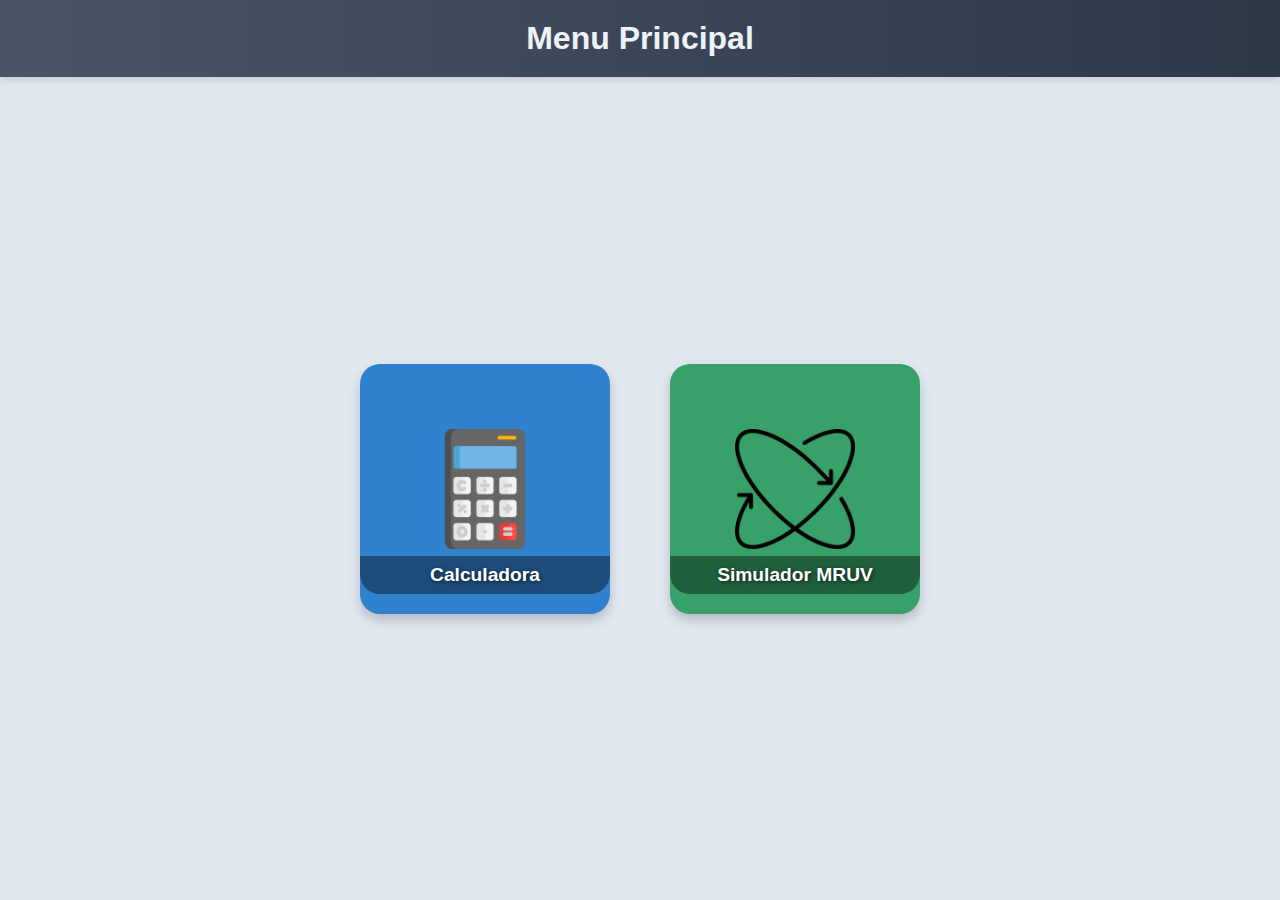
<file: index.html>
<!DOCTYPE html>
<html lang="pt-BR">
<head>
<meta charset="UTF-8" />
<meta name="viewport" content="width=device-width, initial-scale=1" />
<link rel="stylesheet" href="assets/style.css">
<title>Menu Principal</title>
</head>
<body>
  <header>Menu Principal</header>
  <main>
    <!-- atualizar referencia da calculadora no merge -->
    <button class="menu-button calculadora" onclick="location.href = 'calculadora/calculadora.html'" >
      <span>Calculadora</span>
    </button>
    <!-- atualizar referencia do simulador no merge -->
    <button class="menu-button simulador" onclick="location.href='web-app/index.html'"> 
      <span>Simulador MRUV</span>
    </button>
  </main>
</body>
</html>
</file>
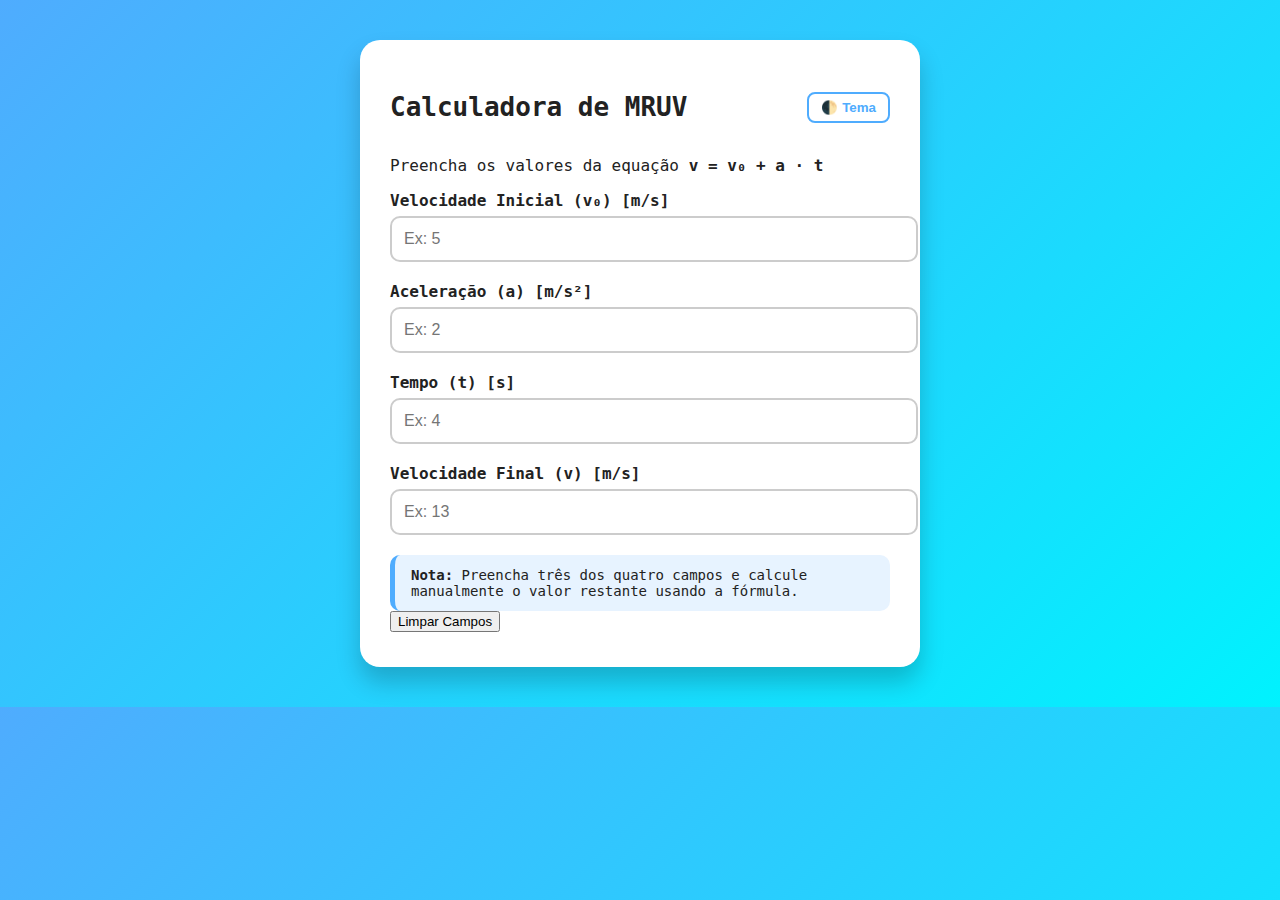
<file: calculadora/calculadora.html>
<!DOCTYPE html>
<html lang="en">

<head>
  <meta charset="UTF-8">
  <meta name="viewport" content="width=device-width, initial-scale=1.0">
  <link rel="stylesheet" href="assets/calculadora.css">
  <title>Calculadora MRUV</title>
</head>

<body class="light">
  <div id="main-container" class="container">
    <div id="header">
      <h1 id="titulo">Calculadora de MRUV</h1>
      <button id="mudar-tema" onclick="document.body.classList.toggle('dark')">🌓 Tema</button>
    </div>

    <p id="descricao">Preencha os valores da equação <strong>v = v₀ + a · t</strong></p>

    <form id="form-mruv">
      <div id="campo-v0" class="campo">
        <label for="v0">Velocidade Inicial (v₀) [m/s]</label>
        <input type="number" id="v0" placeholder="Ex: 5">
      </div>

      <div id="campo-a" class="campo">
        <label for="a">Aceleração (a) [m/s²]</label>
        <input type="number" id="a" placeholder="Ex: 2">
      </div>

      <div id="campo-t" class="campo">
        <label for="t">Tempo (t) [s]</label>
        <input type="number" id="t" placeholder="Ex: 4">
      </div>

      <div id="campo-v" class="campo">
        <label for="v">Velocidade Final (v) [m/s]</label>
        <input type="number" id="v" placeholder="Ex: 13">
      </div>

      <div id="nota" class="note">
        <strong>Nota:</strong> Preencha três dos quatro campos e calcule manualmente o valor restante usando a fórmula.
      </div>

      <button type="reset" id="limpar">Limpar Campos</button>
    </form>
  </div>
</body>

</html>

<!-- 1. class: "light" do body -> Body Geral

2. id: "main" container" com class "container" da primeira div -> Div Geral

3. id: "header" da segunda Div -> Div do Header

4. id: "titulo" do primeiro h1 -> Título do Header

5. id: "mudar-tema" do primeiro Button -> Botão de Mudar Tema

6. id: "descricao" do primeiro parágrafo -> Primeira Frase Embaixo do Header

7. id: "form-mruv" do primeiro Form -> O Form que vai os Inputs

8. id: "campo-v0" e class "campo" da terceira div -> Começam os Campos para Digitação e Entrada de Dados, esse da velocidade0
 
9. id: "v0" do primeiro input -> Primeiro Input

10. id: "campo-a" e class "campo" da quarta div -> Mais um Campo, esse da Aceleração

11. id: "a" do segundo input -> Segundo Input

12. id: "campo-t" e class "campo" da quinta div -> Mais um Campo, esse do Tempo

13. id: "t" do terceiro input -> Terceiro Input

14. id: "campo-v" e class "campo" da sexta div -> Mais um Campo, esse da Velocidade Final

15. id: "v" do quarto input -> Quarto Input

16. id: "nota" e class "note" da sétima div -> Uma frase só pra ter uma noção de que está sem cálculos

17. id: "limpar" do segundo button -> O Button de Limpar os Campos dos Dados -->
</file>
<file: assets/style.css>
body {
  margin: 0;
  font-family: 'Segoe UI', Tahoma, Geneva, Verdana, sans-serif;
  background-color: #e2e8f0;
  display: flex;
  flex-direction: column;
  height: 100vh;
}
header {
  background: linear-gradient(90deg, #4a5568, #2d3748);
  color: #edf2f7;
  padding: 20px 0;
  font-size: 2rem;
  font-weight: 700;
  text-align: center;
  box-shadow: 0 4px 6px rgba(0,0,0,0.1);
}
main {
  flex: 1;
  display: flex;
  justify-content: center;
  align-items: center;
  gap: 60px;
}
.menu-button {
  position: relative;
  width: 250px;
  height: 250px;
  border: none;
  border-radius: 20px;
  color: white;
  font-size: 1.5rem;
  font-weight: 600;
  cursor: pointer;
  overflow: hidden;
  box-shadow: 0 6px 12px rgba(0,0,0,0.2);
  transition: transform 0.3s ease, box-shadow 0.3s ease;
  display: flex;
  justify-content: center;
  align-items: center;
  text-shadow: 1px 1px 4px rgba(0,0,0,0.7);
}
.menu-button:hover {
  transform: scale(1.05);
  box-shadow: 0 10px 20px rgba(0,0,0,0.35);
}
.calculadora {
  background: url('images/calculator.png') no-repeat center;
  background-size: 120px 120px;
  background-color: #3182ce;
}
.simulador {
  background: url('images/movement.png') no-repeat center;
  background-size: 120px 120px;
  background-color: #38a169;
}
.menu-button span {
  position: absolute;
  bottom: 20px;
  width: 100%;
  text-align: center;
  font-size: 1.2rem;
  background: rgba(0,0,0,0.4);
  padding: 8px 0;
  border-radius: 0 0 20px 20px;
}
</file>
<file: calculadora/assets/calculadora.css>
body {
  font-family: 'Space Mono', monospace;
  margin: 0;
  padding: 0;
  transition: background 0.5s, color 0.5s;
}
body.light {
  background: linear-gradient(135deg, #4facfe 0%, #00f2fe 100%);
  color: #222;
}
body.dark {
  background: #121212;
  color: #eee;
}
.container {
  background: white;
  color: #222;
  padding: 35px 30px;
  border-radius: 20px;
  box-shadow: 0 15px 25px rgba(0, 0, 0, 0.2);
  width: 90%;
  max-width: 500px;
  margin: 40px auto;
  transition: background 0.5s, color 0.5s;
}
body.dark .container {
  background: #1e1e1e;
  color: #eee;
}
#header {
  display: flex;
  justify-content: space-between;
  align-items: center;
}
#titulo {
  font-size: 26px;
}
#mudar-tema {
  background: transparent;
  border: 2px solid #4facfe;
  color: #4facfe;
  padding: 6px 12px;
  border-radius: 8px;
  font-weight: bold;
  cursor: pointer;
  transition: 0.3s;
}
#toggle-theme:hover {
  background: #4facfe;
  color: white;
}
.campo {
  margin-bottom: 20px;
}
label {
  display: block;
  margin-bottom: 6px;
  font-weight: bold;
}
input[type="number"] {
  width: 100%;
  padding: 12px;
  font-size: 16px;
  border: 2px solid #ccc;
  border-radius: 10px;
  transition: 0.3s;
}
input[type="number"]:focus {
  border-color: #4facfe;
  background-color: #f0faff;
  box-shadow: 0 0 5px rgba(79, 172, 254, 0.5);
}
body.dark input[type="number"] {
  background: #2c2c2c;
  color: white;
  border-color: #555;
}
.note {
  background-color: #e7f3ff;
  border-left: 5px solid #4facfe;
  padding: 12px 16px;
  border-radius: 10px;
  font-size: 14px;
}
body.dark .note {
  background: #292929;
  border-left-color: #66ccff;
}
#calcular {
  margin-top: 20px;
  padding: 12px;
  font-size: 15px;
  border: none;
  background: #4facfe;
  color: white;
  border-radius: 10px;
  cursor: pointer;
  width: 100%;
  transition: 0.3s;
}
#calcular:hover {
  background: #358ee4;
}
@media (max-width: 500px) {
  #titulo {
    font-size: 22px;
  }
  #toggle-theme {
    padding: 5px 10px;
  }
}
</file>
